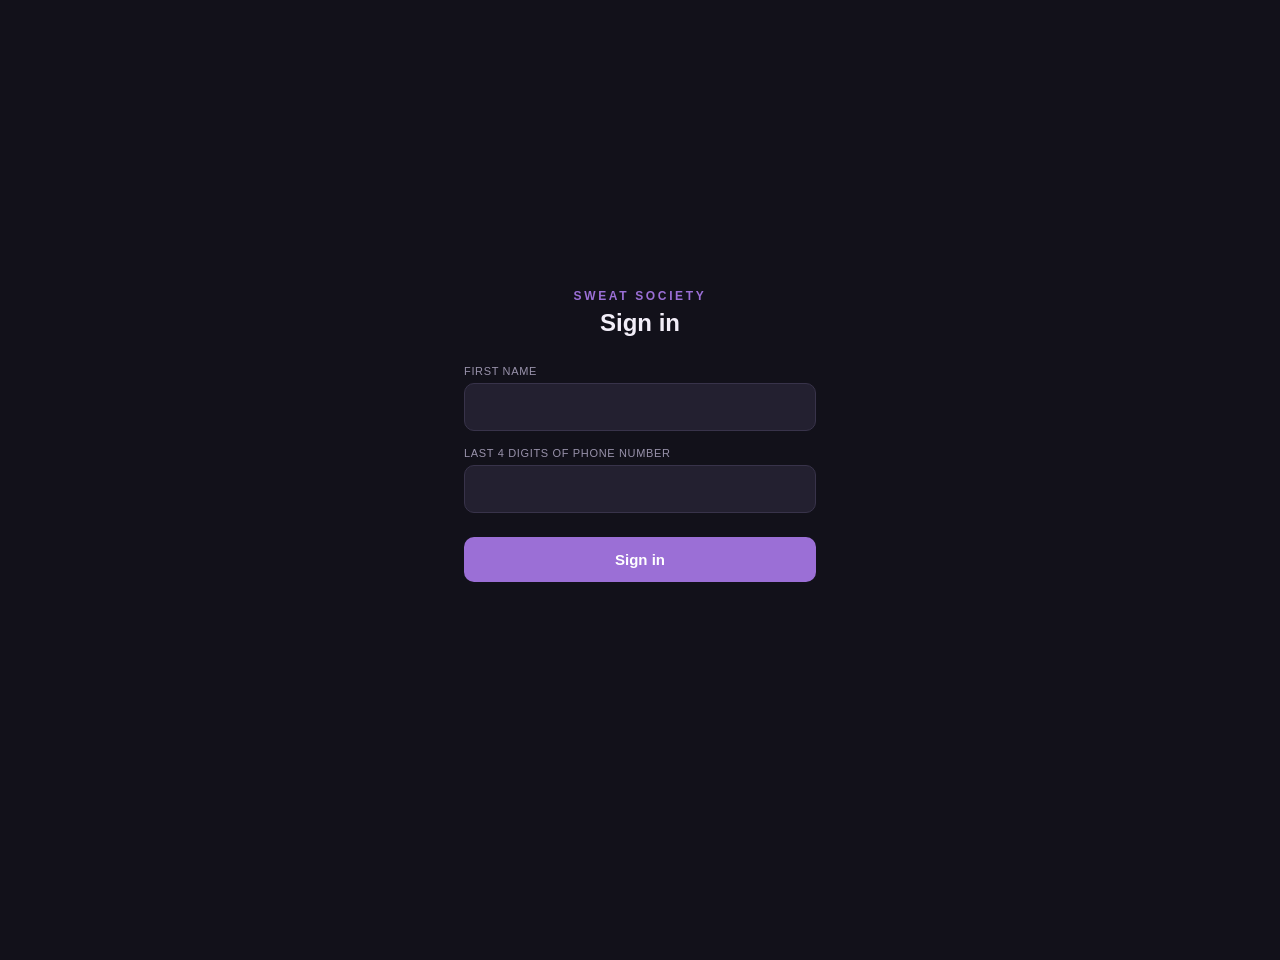
<file: index.html>
<!DOCTYPE html>
<html lang="en">
<head>
<meta charset="UTF-8">
<meta name="viewport" content="width=device-width, initial-scale=1.0, maximum-scale=1.0, user-scalable=no">
<title>Sweat Society</title>
<link rel="stylesheet" href="css/style.css">
</head>
<body>
<div class="app" id="app">
  <noscript>
    <div style="padding:40px 20px;color:#f2eef8;font-family:sans-serif;text-align:center;">
      This app needs JavaScript to run. Please open it in a normal browser tab
      (Safari, Chrome, etc.), not a file preview.
    </div>
  </noscript>
</div>

<script src="js/config.js"></script>
<script src="js/auth.js"></script>
<script src="js/storage.js"></script>
<script src="js/app.js"></script>
<script src="js/main.js"></script>
</body>
</html>
</file>
<file: css/style.css>
:root{
  --bg:#12111a;
  --card:#1c1a26;
  --card2:#232030;
  --line:#38334a;
  --bone:#f2eef8;
  --bone-dim:#9992ab;
  --purple:#9b6fd6;
  --purple-dim:#5b3f85;
  --teal:#4fb0c6;
  --teal-dim:#2c6673;
  --gold:#d6a24f;
  --gold-dim:#8a6a2e;
  --skip:#c97a5b;
  --skip-dim:#7a4a37;
  --good:#5fbf8f;
}
*{box-sizing:border-box; -webkit-tap-highlight-color:transparent;}
html,body{margin:0;padding:0;background:var(--bg);color:var(--bone);
  font-family:-apple-system,BlinkMacSystemFont,"Segoe UI",Roboto,Helvetica,Arial,sans-serif;
  -webkit-font-smoothing:antialiased;}
body{padding-bottom:60px;}
.app{max-width:560px;margin:0 auto;min-height:100vh;position:relative;}

/* Header */
header{padding:22px 18px 14px;position:sticky;top:0;background:var(--bg);z-index:10;
  border-bottom:1px solid var(--line);}
.brand{font-size:12px;letter-spacing:.22em;color:var(--purple);font-weight:700;text-transform:uppercase;}
.title-row{display:flex;align-items:center;gap:10px;margin-top:4px;}
.back-btn{background:none;border:none;color:var(--bone);font-size:22px;padding:4px 8px 4px 0;
  cursor:pointer;line-height:1;}
h1{font-size:22px;margin:0;font-weight:800;letter-spacing:-0.01em;}
.sub{color:var(--bone-dim);font-size:13px;margin-top:2px;}

/* Date row on day page */
.date-row{display:flex;align-items:center;gap:8px;margin-top:12px;flex-wrap:wrap;}
.date-label{font-size:11px;color:var(--bone-dim);text-transform:uppercase;letter-spacing:.06em;
  width:100%;}
.today-btn{background:var(--card2);border:1px solid var(--line);color:var(--bone);font-size:13px;
  font-weight:700;padding:8px 14px;border-radius:100px;cursor:pointer;}
.today-btn.active{background:var(--purple-dim);border-color:var(--purple);color:#f1e8fb;}
input.date-picker{background:var(--card2);border:1px solid var(--line);color:var(--bone);
  font-size:13px;font-weight:600;padding:8px 12px;border-radius:100px;
  font-family:inherit;}
input.date-picker::-webkit-calendar-picker-indicator{filter:invert(.7);}

/* Home list */
.day-list{padding:10px 14px 30px;}
.day-row{display:flex;align-items:center;gap:14px;padding:14px 10px;border-bottom:1px solid var(--line);
  cursor:pointer;}
.day-row:active{background:var(--card);}
.day-num{width:40px;height:40px;border-radius:8px;background:var(--card2);border:1px solid var(--line);
  display:flex;align-items:center;justify-content:center;font-weight:800;color:var(--teal);
  font-size:15px;flex-shrink:0;position:relative;}
.day-num.done{border-color:var(--good);}
.day-check{position:absolute;top:-6px;right:-6px;width:18px;height:18px;border-radius:50%;
  background:var(--good);color:#0d1712;font-size:11px;font-weight:900;display:flex;
  align-items:center;justify-content:center;border:2px solid var(--bg);}
.day-info{flex:1;min-width:0;}
.day-info .t{font-weight:700;font-size:15.5px;}
.day-info .m{font-size:12.5px;color:var(--bone-dim);margin-top:1px;}
.day-info .dt{font-size:11.5px;color:var(--gold);margin-top:2px;font-weight:700;}
.chev{color:var(--bone-dim);font-size:18px;}

/* Exercise cards */
.day-page{padding:14px;}
.ex-card{background:var(--card);border:1px solid var(--line);border-radius:14px;
  margin-bottom:16px;overflow:hidden;position:relative;}
.ex-card.is-skipped{opacity:.55;}
.ex-head{display:flex;gap:12px;padding:14px 14px 10px;align-items:flex-start;}
.ex-img-wrap{position:relative;flex-shrink:0;}
.ex-img{width:104px;height:104px;border-radius:10px;background:#0c0f13;object-fit:cover;
  border:1px solid var(--line);cursor:zoom-in;display:block;}
.zoom-badge{position:absolute;bottom:5px;right:5px;background:rgba(17,21,27,.75);border:1px solid var(--line);
  color:var(--bone);font-size:13px;width:22px;height:22px;border-radius:6px;display:flex;
  align-items:center;justify-content:center;pointer-events:none;}
.status-badge{position:absolute;top:8px;right:8px;width:26px;height:26px;border-radius:50%;
  display:flex;align-items:center;justify-content:center;font-size:14px;font-weight:900;z-index:2;}
.status-badge.done{background:var(--good);color:#0d1712;}
.status-badge.skipped{background:var(--skip);color:#1c0f08;}

.ex-name{font-weight:800;font-size:15.5px;letter-spacing:-0.01em;text-transform:uppercase;}
.ex-alt{font-size:12px;color:var(--bone-dim);margin-top:2px;}
.chip-row{display:flex;gap:6px;margin-top:6px;flex-wrap:wrap;}
.ex-last{display:inline-flex;align-items:center;gap:6px;background:var(--card2);
  border:1px solid var(--gold-dim);color:var(--gold);font-size:11.5px;font-weight:700;
  padding:3px 9px;border-radius:100px;}
.ex-last.none{color:var(--bone-dim);border-color:var(--line);}

.sets{border-top:1px solid var(--line);}
.set-row{display:grid;grid-template-columns:50px 1fr 84px 84px;gap:8px;align-items:center;
  padding:9px 14px;border-bottom:1px solid var(--line);}
.set-row:last-child{border-bottom:none;}
.set-lbl{font-size:11.5px;color:var(--bone-dim);font-weight:700;}
.goal{font-size:12px;color:var(--bone-dim);}
.goal b{color:var(--bone);font-weight:700;}
input.num{width:100%;background:var(--card2);border:1px solid var(--line);border-radius:8px;
  color:var(--bone);font-size:15px;padding:8px 6px;text-align:center;font-weight:700;
  font-variant-numeric:tabular-nums;}
input.num:focus{outline:none;border-color:var(--teal);}
input.num:disabled{opacity:.4;}
.col-lbl{font-size:9.5px;color:var(--bone-dim);text-transform:uppercase;letter-spacing:.06em;
  text-align:center;margin-bottom:3px;}
.header-row{display:grid;grid-template-columns:50px 1fr 84px 84px;gap:8px;padding:0 14px;margin-top:8px;}

.sets-footer{display:flex;justify-content:space-between;align-items:center;padding:10px 14px 14px;gap:8px;}
.history-btn{display:inline-flex;align-items:center;gap:6px;background:none;
  border:1px solid var(--line);color:var(--purple);font-size:12.5px;font-weight:700;
  padding:8px 14px;border-radius:100px;cursor:pointer;}
.skip-btn{display:inline-flex;align-items:center;gap:6px;background:var(--card2);
  border:1px solid var(--line);color:var(--bone-dim);font-size:12.5px;font-weight:700;
  padding:8px 14px;border-radius:100px;cursor:pointer;}
.skip-btn.active{background:var(--skip-dim);border-color:var(--skip);color:#ffd9c4;}

.footnote{color:var(--bone-dim);font-size:11.5px;text-align:center;padding:18px 20px 6px;}

.clear-wrap{padding:6px 14px 24px;text-align:center;display:flex;gap:8px;justify-content:center;
  flex-wrap:wrap;}
.backup-btn{background:none;border:1px solid var(--teal-dim);color:var(--teal);font-size:12px;
  padding:9px 16px;border-radius:100px;cursor:pointer;}
.backup-btn:active{opacity:.7;}
.clear-btn{background:none;border:1px solid var(--line);color:var(--bone-dim);font-size:12px;
  padding:9px 16px;border-radius:100px;cursor:pointer;}
.clear-btn:active{border-color:var(--skip);color:var(--skip);}

::selection{background:var(--teal-dim);}

/* Lightbox */
.lightbox{position:fixed;inset:0;background:rgba(6,8,11,.94);z-index:100;display:none;
  align-items:center;justify-content:center;flex-direction:column;padding:20px;cursor:zoom-out;}
.lightbox.open{display:flex;}
.lightbox img{max-width:100%;max-height:80vh;border-radius:12px;border:1px solid var(--line);
  background:#0c0f13;}
.lightbox .lb-name{color:var(--bone);font-weight:800;text-transform:uppercase;letter-spacing:.02em;
  margin-top:16px;font-size:15px;text-align:center;}
.lightbox .lb-hint{color:var(--bone-dim);font-size:12px;margin-top:6px;}

/* Completion celebration */
.celebrate{position:fixed;inset:0;background:rgba(10,13,17,.92);z-index:200;display:none;
  align-items:center;justify-content:center;flex-direction:column;}
.celebrate.show{display:flex;}
.celebrate-ring{width:96px;height:96px;border-radius:50%;background:var(--good);
  display:flex;align-items:center;justify-content:center;font-size:48px;color:#0d1712;
  font-weight:900;animation:pop .5s cubic-bezier(.34,1.56,.64,1);}
.celebrate-text{margin-top:20px;font-size:19px;font-weight:800;letter-spacing:-0.01em;
  animation:rise .5s ease .1s both;}
.celebrate-sub{margin-top:6px;font-size:13px;color:var(--bone-dim);animation:rise .5s ease .2s both;}
@keyframes pop{0%{transform:scale(0);opacity:0;}60%{transform:scale(1.15);opacity:1;}100%{transform:scale(1);}}
@keyframes rise{0%{transform:translateY(10px);opacity:0;}100%{transform:translateY(0);opacity:1;}}

/* History page */
.hist-card{background:var(--card);border:1px solid var(--line);border-radius:12px;
  margin-bottom:12px;overflow:hidden;}
.hist-head{display:flex;justify-content:space-between;align-items:center;gap:10px;
  padding:12px 14px;}
.hist-day{font-weight:700;font-size:13.5px;}
.hist-status{font-size:11.5px;font-weight:700;padding:3px 10px;border-radius:100px;flex-shrink:0;}
.hist-status.done{background:var(--card2);color:var(--good);border:1px solid var(--good);}
.hist-status.skipped{background:var(--card2);color:var(--skip);border:1px solid var(--skip);}
.hist-status.pending{background:var(--card2);color:var(--bone-dim);border:1px solid var(--line);}
.hist-sets{border-top:1px solid var(--line);padding:6px 14px;}
.hist-set{display:grid;grid-template-columns:60px 1fr 1fr;gap:8px;padding:6px 0;
  font-size:12.5px;color:var(--bone-dim);}
.hist-set span:first-child{color:var(--bone);font-weight:700;}

/* Login screen */
.login-screen{max-width:400px;margin:0 auto;min-height:100vh;display:flex;flex-direction:column;
  justify-content:center;padding:24px;}
.login-brand{font-size:12px;letter-spacing:.22em;color:var(--purple);font-weight:700;
  text-transform:uppercase;text-align:center;margin-bottom:6px;}
.login-title{font-size:24px;font-weight:800;text-align:center;margin-bottom:28px;}
.login-field{margin-bottom:16px;}
.login-label{font-size:11px;color:var(--bone-dim);text-transform:uppercase;letter-spacing:.06em;
  margin-bottom:6px;display:block;}
input.login-input{width:100%;background:var(--card2);border:1px solid var(--line);border-radius:10px;
  color:var(--bone);font-size:16px;padding:14px;font-family:inherit;}
input.login-input:focus{outline:none;border-color:var(--purple);}
.login-btn{width:100%;background:var(--purple);border:none;color:#fff;font-size:15px;
  font-weight:800;padding:14px;border-radius:10px;cursor:pointer;margin-top:8px;}
.login-btn:active{opacity:.85;}
.login-error{color:var(--skip);font-size:13px;text-align:center;margin-top:12px;min-height:18px;}
.logout-wrap{text-align:center;padding-top:4px;}
.logout-btn{background:none;border:none;color:var(--bone-dim);font-size:12px;text-decoration:underline;
  cursor:pointer;padding:8px;}
</file>
